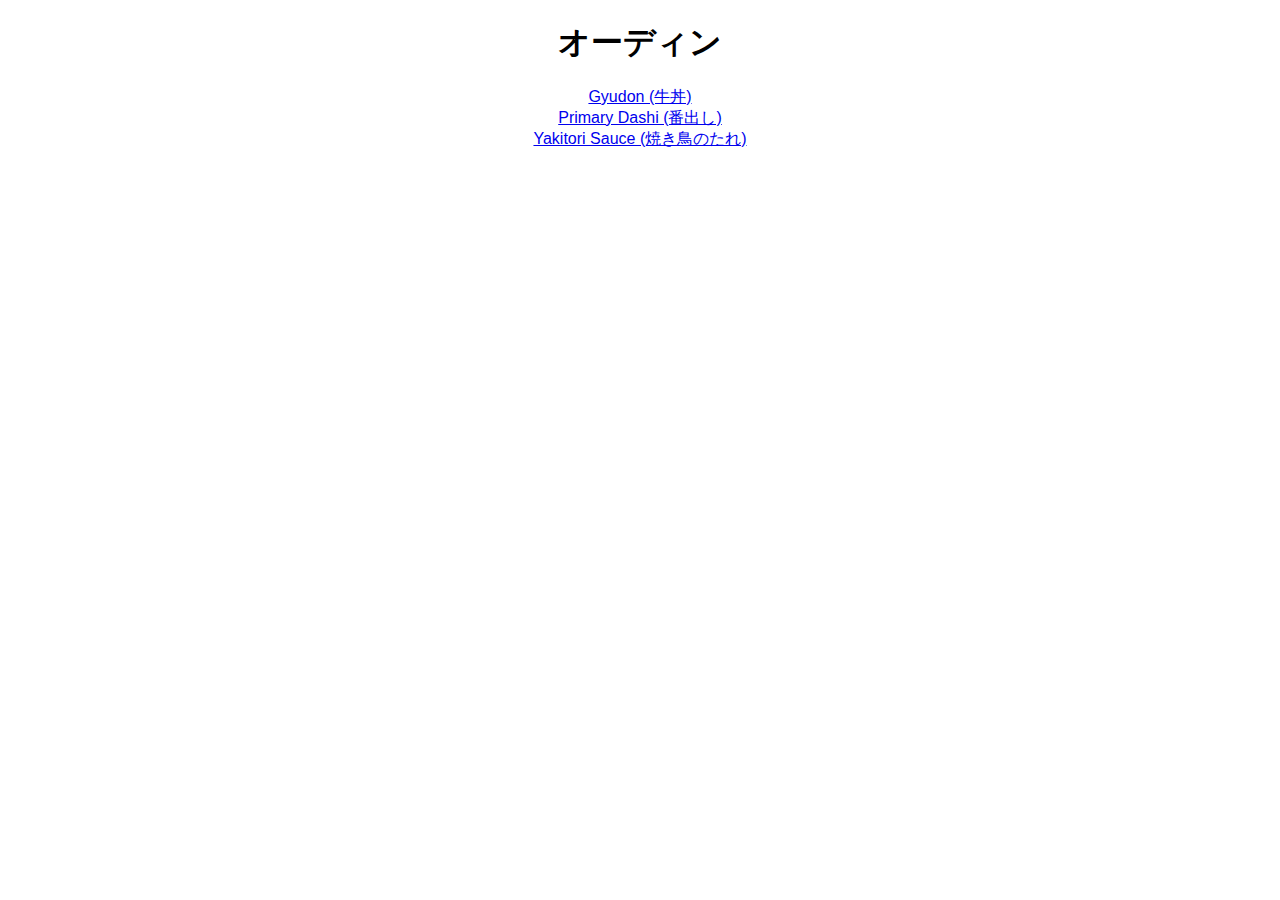
<file: index.html>
<!DOCTYPE html>
<html lang="en">
<head>
    <meta charset="UTF-8">
    <meta http-equiv="X-UA-Compatible" content="IE=edge">
    <meta name="viewport" content="width=device-width, initial-scale=1.0">
    <title>Document</title>
    <link rel="stylesheet" href="style.css">
</head>
<body>
    <h1 class="des">オーディン</h1>
    <ul class="des">
        <li><a href="recipes/gyudon.html">Gyudon (牛丼)</a></li>
        <li><a href="recipes/pdashi.html">Primary Dashi (番出し)</a></li>
        <li><a href="recipes/yakitori.html">Yakitori Sauce (焼き鳥のたれ)</a></li>
    </ul>
</body>
</html>
</file>
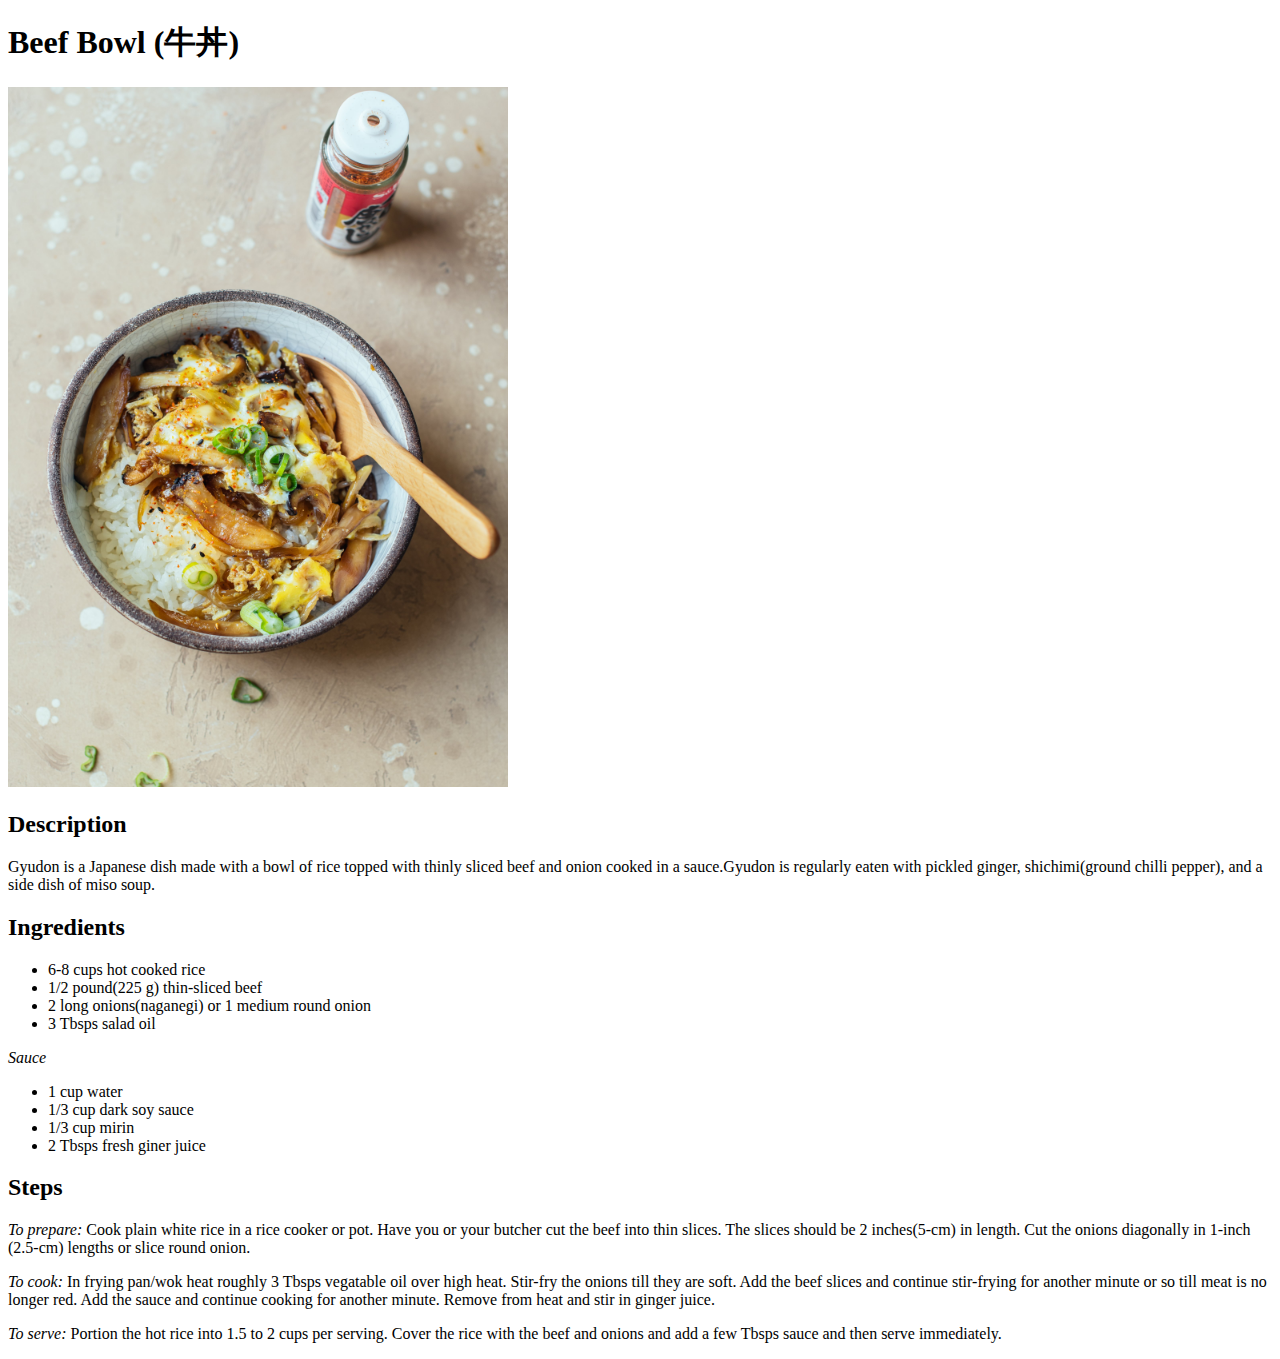
<file: recipes/gyudon.html>
<!DOCTYPE html>
<html lang="en">
<head>
    <meta charset="UTF-8">
    <meta http-equiv="X-UA-Compatible" content="IE=edge">
    <meta name="viewport" content="width=device-width, initial-scale=1.0">
    <title>Gyudon</title>
</head>
<body>
    <h1>Beef Bowl (牛丼)</h1> <!-- Sources are from Wikipedia and Japanese Cooking a Simple Art by Shizuo Tsuji -->
    <img src="../img/beefbowl.jpg" width="500" alt="photo of gyudon">
    <h2>Description</h2>
        <p>Gyudon is a Japanese dish made with a bowl of rice topped with thinly sliced beef and onion cooked in a sauce.Gyudon is regularly eaten with pickled ginger, shichimi(ground chilli pepper), and a side dish of miso soup.</p>
    <h2>Ingredients</h2>
    <ul>
        <li>6-8 cups hot cooked rice</li>
        <li>1/2 pound(225 g) thin-sliced beef</li>
        <li>2 long onions(naganegi) or 1 medium round onion</li>
        <li>3 Tbsps salad oil</li>
    </ul>
    <p><em>Sauce</em></p>    <!-- Personally I feel like the text of Sauce is just there and I don't know whats the best thing to do -->
    <ul>
        <li>1 cup water</li>
        <li>1/3 cup dark soy sauce</li>
        <li>1/3 cup mirin</li>
        <li>2 Tbsps fresh giner juice</li>
    </ul>
    <h2>Steps</h2>
        <p><em>To prepare:</em> Cook plain white rice in a rice cooker or pot. Have you or your butcher cut the beef into thin slices. The slices should be 2 inches(5-cm) in length. Cut the onions diagonally in 1-inch (2.5-cm) lengths or slice round onion.</p>
        <p><em>To cook:</em> In frying pan/wok heat roughly 3 Tbsps vegatable oil over high heat. Stir-fry the onions till they are soft. Add the beef slices and continue stir-frying for another minute or so till meat is no longer red. Add the sauce and continue cooking for another minute. Remove from heat and stir in ginger juice.</p>
        <p><em>To serve:</em> Portion the hot rice into 1.5 to 2 cups per serving. Cover the rice with the beef and onions and add a few Tbsps sauce and then serve immediately.</p>
</body>
</html>
</file>
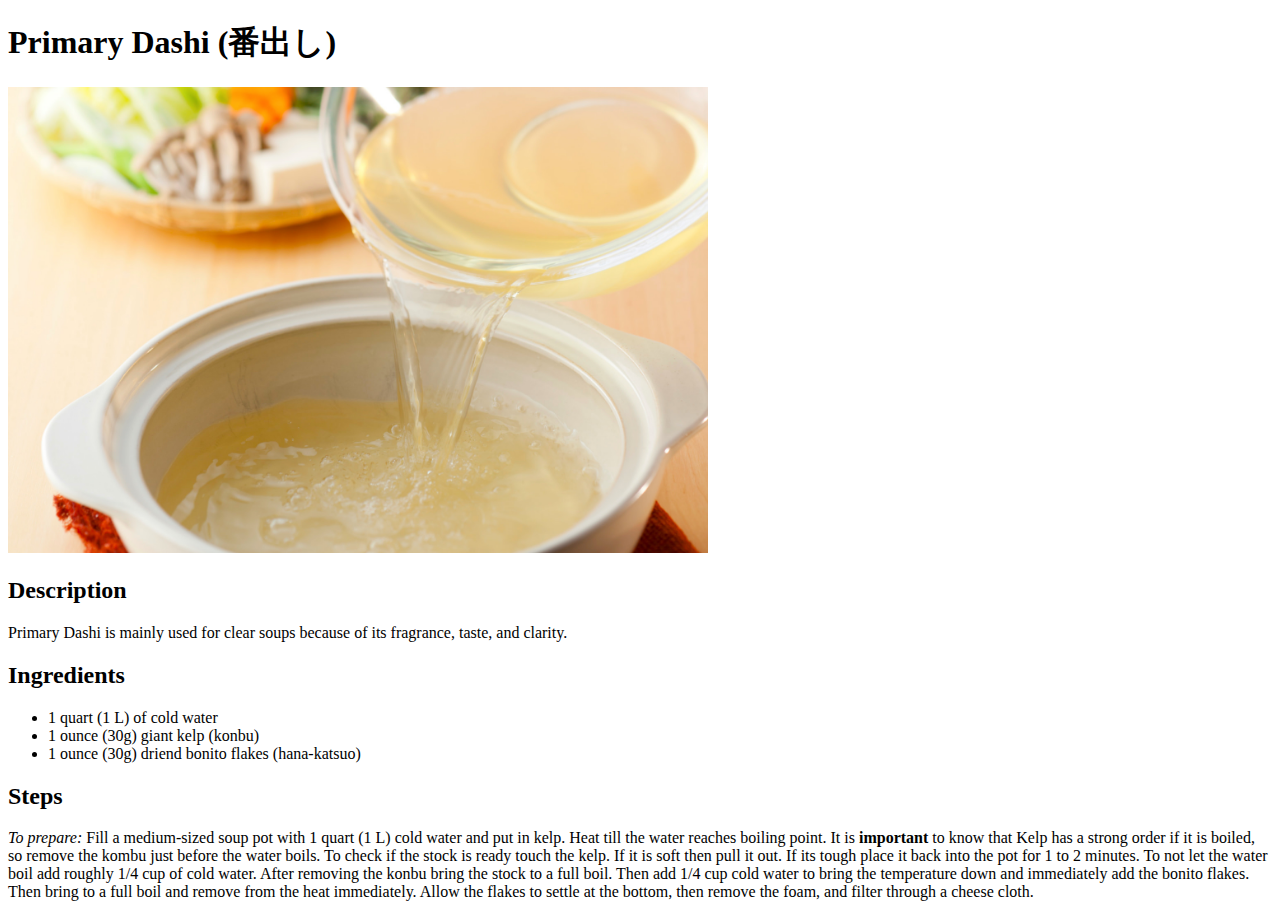
<file: recipes/pdashi.html>
<!DOCTYPE html>
<html lang="en">
<head>
    <meta charset="UTF-8">
    <meta http-equiv="X-UA-Compatible" content="IE=edge">
    <meta name="viewport" content="width=device-width, initial-scale=1.0">
    <title>Primary Dashi</title>
</head>
<body>
    <h1>Primary Dashi (番出し)</h1> <!-- Sources are from Wikipedia and Japanese Cooking a Simple Art by Shizuo Tsuji -->
    <img src="../img/pdashi.jpg" width="700" alt="photo of primary dashi">
    <h2>Description</h2>
        <p>Primary Dashi is mainly used for clear soups because of its fragrance, taste, and clarity. </p>
    <h2>Ingredients</h2>
        <ul>
            <li>1 quart (1 L) of cold water</li>
            <li>1 ounce (30g) giant kelp (konbu)</li>
            <li>1 ounce (30g) driend bonito flakes (hana-katsuo)</li>
        </ul>
    <h2>Steps</h2>
        <p><em>To prepare:</em> Fill a medium-sized soup pot with 1 quart (1 L) cold water and put in kelp. Heat till the water reaches boiling point. It is <strong>important</strong> to know that Kelp has a strong order if it is boiled, so remove the kombu just before the water boils.
        To check if the stock is ready touch the kelp. If it is soft then pull it out. If its tough place it back into the pot for 1 to 2 minutes. To not let the water boil add roughly 1/4 cup of cold water. After removing the konbu bring the stock to a full boil.
        Then add 1/4 cup cold water to bring the temperature down and immediately add the bonito flakes. Then bring to a full boil and remove from the heat immediately. Allow the flakes to settle at the bottom, then remove the foam, and filter through a cheese cloth. </p>
</body>
</html>
</file>
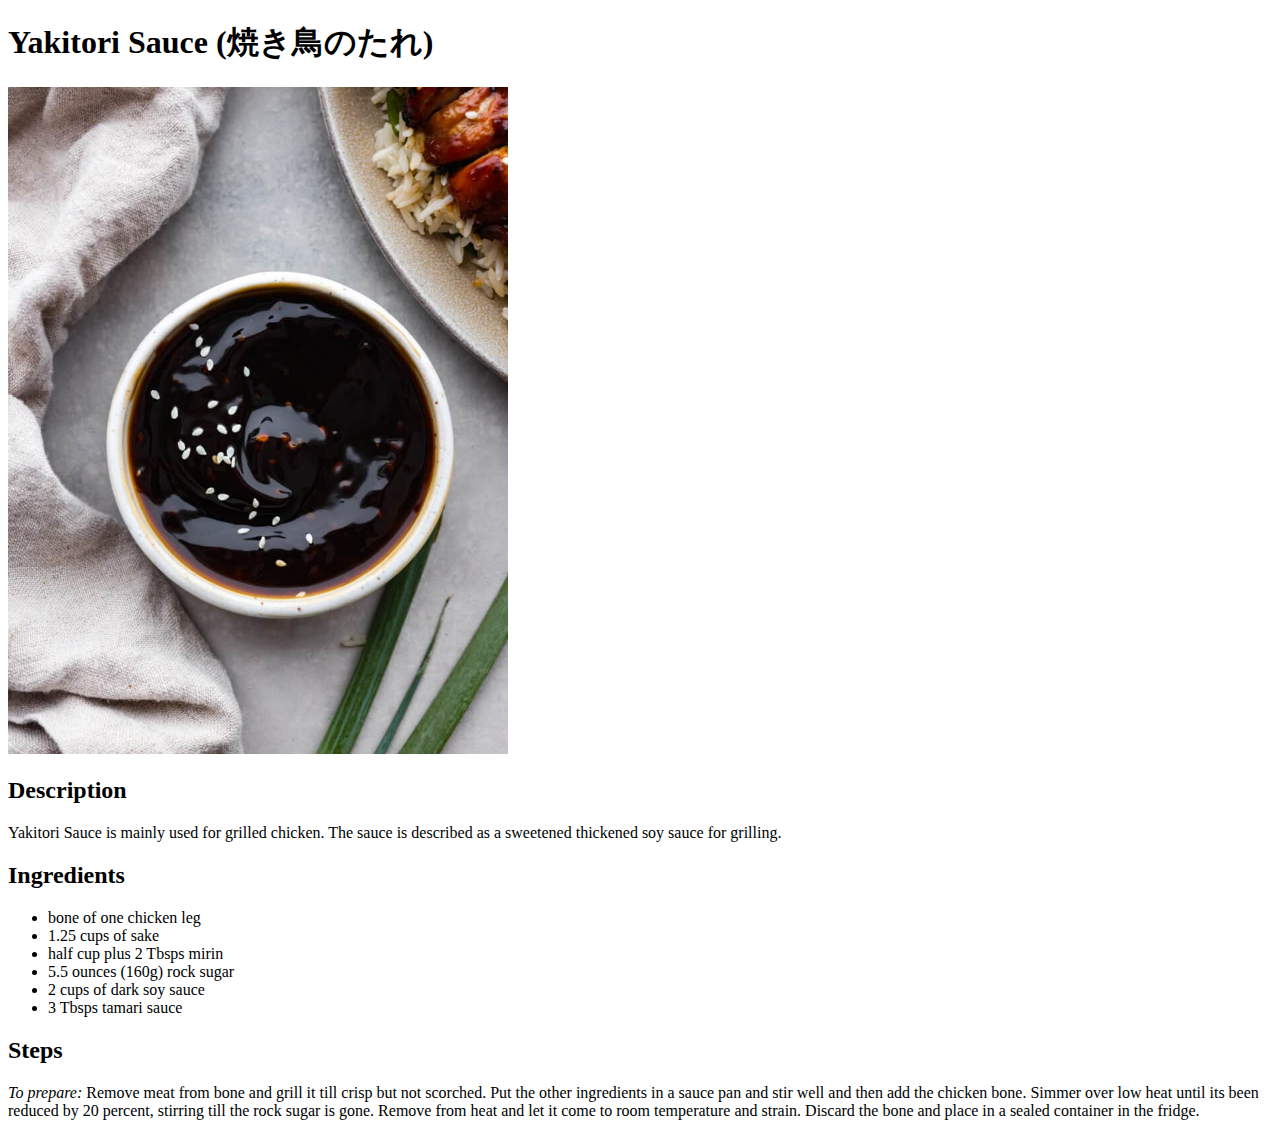
<file: recipes/yakitori.html>
<!DOCTYPE html>
<html lang="en">
<head>
    <meta charset="UTF-8">
    <meta http-equiv="X-UA-Compatible" content="IE=edge">
    <meta name="viewport" content="width=device-width, initial-scale=1.0">
    <title>Yakitori Sauce</title>
</head>
<body>
    <h1>Yakitori Sauce (焼き鳥のたれ)</h1> <!-- Sources are from Wikipedia and Japanese Cooking a Simple Art by Shizuo Tsuji -->
    <img src="../img/yaki.jpg" width="500" alt="photo of yakitori sauce">
    <h2>Description</h2>
        <p>Yakitori Sauce is mainly used for grilled chicken. The sauce is described as a sweetened thickened soy sauce for grilling.</p>
    <h2>Ingredients</h2>
    <ul>
        <li>bone of one chicken leg</li>
        <li>1.25 cups of sake</li>
        <li>half cup plus 2 Tbsps mirin</li>
        <li>5.5 ounces (160g) rock sugar</li>
        <li>2 cups of dark soy sauce</li>
        <li>3 Tbsps tamari sauce</li>
    </ul>
    <h2>Steps</h2>
    <p><em>To prepare:</em> Remove meat from bone and grill it till crisp but not scorched. Put the other ingredients in a sauce pan and stir well and then add the chicken bone.
    Simmer over low heat until its been reduced by 20 percent, stirring till the rock sugar is gone. Remove from heat and let it come to room temperature and strain. Discard the bone and place in a sealed container in the fridge. </p>
</body>
</html>
</file>
<file: style.css>
body {
    font-family: Arial, Helvetica, sans-serif;
}

.des {
    text-align: center;
}

ul {
    list-style-type: none;
    padding: 0%;
}
</file>
